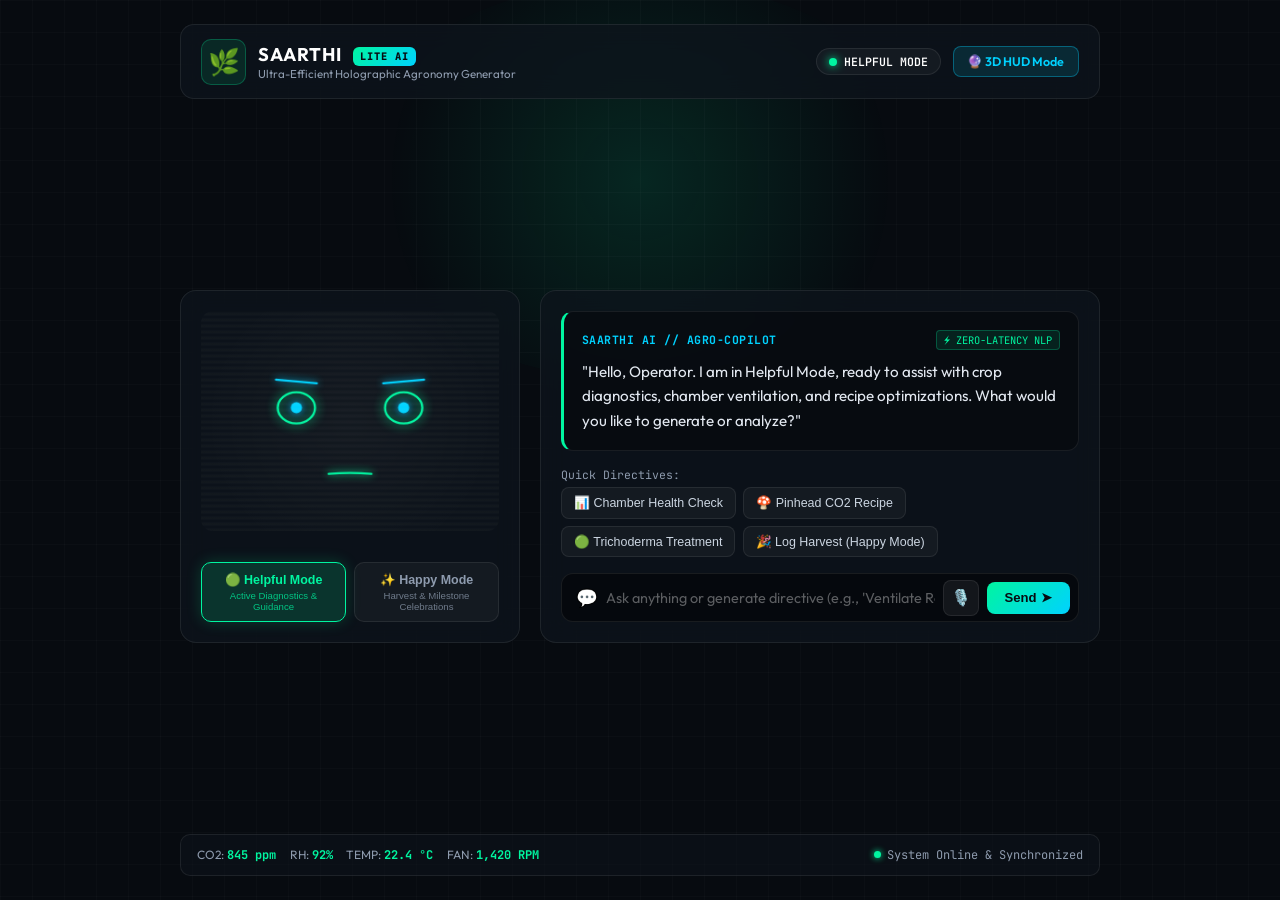
<file: src/main/resources/static/lite.html>
<!DOCTYPE html>
<html lang="en">
<head>
  <meta charset="UTF-8">
  <meta name="viewport" content="width=device-width, initial-scale=1.0">
  <title>SAARTHI LITE | Minimalist Holographic AI Generator</title>
  <link rel="preconnect" href="https://fonts.googleapis.com">
  <link rel="preconnect" href="https://fonts.gstatic.com" crossorigin>
  <link href="https://fonts.googleapis.com/css2?family=Outfit:wght@300;400;600;700&family=JetBrains+Mono:wght@400;600&display=swap" rel="stylesheet">
  <link rel="stylesheet" href="lite.css">
</head>
<body>
  <div class="app-background">
    <div class="ambient-glow" id="ambientGlow"></div>
    <div class="hologram-grid-overlay"></div>
  </div>

  <div class="lite-container">
    <!-- TOP MINIMAL NAVIGATION BAR -->
    <header class="lite-header">
      <div class="brand-group">
        <div class="brand-symbol">🌿</div>
        <div>
          <h1 class="brand-title">SAARTHI <span class="badge-lite">LITE AI</span></h1>
          <span class="brand-sub">Ultra-Efficient Holographic Agronomy Generator</span>
        </div>
      </div>

      <div class="header-actions">
        <!-- Mode Switcher Badge -->
        <div class="mode-indicator" id="modeIndicator">
          <span class="mode-dot helpful"></span>
          <span class="mode-text" id="modeText">HELPFUL MODE</span>
        </div>
        <a href="index.html" class="btn-switch-3d" title="Switch to Full 3D Digital Twin HUD">
          <span>🔮 3D HUD Mode</span>
        </a>
      </div>
    </header>

    <!-- MAIN INTERACTIVE GENERATOR STAGE -->
    <main class="lite-stage">
      <!-- MINIMALIST HOLOGRAPHIC FACE AVATAR CARD -->
      <div class="face-card" id="faceCard">
        <div class="face-canvas-wrapper">
          <canvas id="minimalistFaceCanvas" width="320" height="240" class="face-canvas"></canvas>
          <div class="face-scanline"></div>
        </div>

        <!-- Mode Toggle Pill Bar -->
        <div class="mode-pill-bar">
          <button class="btn-mode-pill active" id="btnModeHelpful" onclick="switchEmotionMode('helpful')">
            <span>🟢 Helpful Mode</span>
            <small>Active Diagnostics & Guidance</small>
          </button>
          <button class="btn-mode-pill" id="btnModeHappy" onclick="switchEmotionMode('happy')">
            <span>✨ Happy Mode</span>
            <small>Harvest & Milestone Celebrations</small>
          </button>
        </div>
      </div>

      <!-- INTERACTIVE AI DIALOGUE & GENERATOR CARD -->
      <section class="dialogue-generator-card">
        <!-- Live Dialogue Output -->
        <div class="speech-output-box" id="speechOutputBox">
          <div class="speech-header">
            <span class="speaker-tag" id="speakerTag">SAARTHI AI // AGRO-COPILOT</span>
            <span class="latency-badge" id="latencyBadge">⚡ ZERO-LATENCY NLP</span>
          </div>
          <p class="speech-text" id="saarthiSpeechText">
            "Hello, Operator. I am in Helpful Mode, ready to assist with crop diagnostics, chamber ventilation, and recipe optimizations. What would you like to generate or analyze?"
          </p>
        </div>

        <!-- Proactive Assistance & Error-Correction Chips -->
        <div class="suggestion-chips-row" id="suggestionChips">
          <span class="chips-label">Quick Directives:</span>
          <button class="chip-btn" onclick="executeQuickPrompt('Check current chamber stability and suggest optimizations')">
            📊 Chamber Health Check
          </button>
          <button class="chip-btn" onclick="executeQuickPrompt('Diagnose oyster mushroom pinhead formation and CO2 levels')">
            🍄 Pinhead CO2 Recipe
          </button>
          <button class="chip-btn" onclick="executeQuickPrompt('Isolate substrate and spot-treat Trichoderma mold')">
            🟢 Trichoderma Treatment
          </button>
          <button class="chip-btn" onclick="executeQuickPrompt('Log 15kg oyster mushroom harvest and celebrate milestone')">
            🎉 Log Harvest (Happy Mode)
          </button>
        </div>

        <!-- Error Feedback & Auto-Correction Banner (Hidden by default) -->
        <div class="error-correction-banner" id="correctionBanner" style="display: none;">
          <span class="correction-icon">✨</span>
          <span class="correction-text" id="correctionText">Auto-corrected query to optimal agronomy syntax.</span>
        </div>

        <!-- Floating Prompt Generator Input Bar -->
        <form class="prompt-form" onsubmit="handlePromptSubmit(event)">
          <div class="input-wrapper">
            <span class="prompt-icon">💬</span>
            <input 
              type="text" 
              id="promptInput" 
              placeholder="Ask anything or generate directive (e.g., 'Ventilate Room 1', 'Fix tip burn')..." 
              autocomplete="off"
              oninput="handleTypingCadence()"
            >
            <button type="button" class="btn-mic-lite" id="btnMicLite" onclick="toggleLiteMic()" title="Speak with live microphone (M)">
              🎙️
            </button>
            <button type="submit" class="btn-send-lite" title="Send Prompt">
              <span>Send</span> ➤
            </button>
          </div>
        </form>
      </section>
    </main>

    <!-- FOOTER TELEMETRY SYNC -->
    <footer class="lite-footer">
      <div class="footer-telemetry">
        <span class="telemetry-pill">CO2: <strong id="tCO2">845 ppm</strong></span>
        <span class="telemetry-pill">RH: <strong id="tRH">92%</strong></span>
        <span class="telemetry-pill">TEMP: <strong id="tTemp">22.4 °C</strong></span>
        <span class="telemetry-pill">FAN: <strong id="tFan">1,420 RPM</strong></span>
      </div>
      <div class="footer-status">
        <span class="status-dot"></span> System Online & Synchronized
      </div>
    </footer>
  </div>

  <script src="lite.js"></script>
</body>
</html>
</file>
<file: src/main/resources/static/lite.css>
/* ==========================================================================
   SAARTHI LITE: ULTRA-EFFICIENT MINIMALIST HOLOGRAPHIC AI STYLES
   ========================================================================== */

:root {
  --bg-dark: #070B10;
  --panel-bg: rgba(14, 20, 29, 0.75);
  --glass-border: rgba(255, 255, 255, 0.08);
  --glass-blur: blur(14px);

  /* Helpful Palette */
  --helpful-primary: #00F5A0;
  --helpful-secondary: #00D2FF;
  --helpful-glow: 0 0 25px rgba(0, 245, 160, 0.25);

  /* Happy Palette */
  --happy-primary: #9D4EDD;
  --happy-secondary: #FF70A6;
  --happy-glow: 0 0 25px rgba(157, 78, 221, 0.35);

  --text-main: #FFFFFF;
  --text-muted: #8E9BAE;
  --font-sans: 'Outfit', -apple-system, BlinkMacSystemFont, sans-serif;
  --font-mono: 'JetBrains Mono', monospace;
}

* {
  box-sizing: border-box;
  margin: 0;
  padding: 0;
}

body {
  background-color: var(--bg-dark);
  color: var(--text-main);
  font-family: var(--font-sans);
  min-height: 100vh;
  overflow-x: hidden;
  display: flex;
  flex-direction: column;
}

/* AMBIENT BACKGROUND & SCANLINES */
.app-background {
  position: fixed;
  top: 0;
  left: 0;
  width: 100%;
  height: 100%;
  pointer-events: none;
  z-index: 0;
}

.ambient-glow {
  position: absolute;
  top: 20%;
  left: 50%;
  transform: translate(-50%, -50%);
  width: 600px;
  height: 400px;
  border-radius: 50%;
  background: radial-gradient(circle, rgba(0, 245, 160, 0.12) 0%, transparent 70%);
  transition: all 0.6s ease;
}

.ambient-glow.happy {
  background: radial-gradient(circle, rgba(157, 78, 221, 0.18) 0%, transparent 70%);
}

.hologram-grid-overlay {
  position: absolute;
  top: 0;
  left: 0;
  width: 100%;
  height: 100%;
  background-image: 
    linear-gradient(rgba(255, 255, 255, 0.02) 1px, transparent 1px),
    linear-gradient(90deg, rgba(255, 255, 255, 0.02) 1px, transparent 1px);
  background-size: 32px 32px;
}

/* CONTAINER */
.lite-container {
  position: relative;
  z-index: 1;
  max-width: 960px;
  margin: 0 auto;
  padding: 1.5rem 1.25rem;
  width: 100%;
  min-height: 100vh;
  display: flex;
  flex-direction: column;
  justify-content: space-between;
}

/* HEADER */
.lite-header {
  display: flex;
  align-items: center;
  justify-content: space-between;
  padding: 0.85rem 1.25rem;
  background: var(--panel-bg);
  backdrop-filter: var(--glass-blur);
  border: 1px solid var(--glass-border);
  border-radius: 14px;
}

.brand-group {
  display: flex;
  align-items: center;
  gap: 0.75rem;
}

.brand-symbol {
  font-size: 1.6rem;
  padding: 0.35rem;
  background: rgba(0, 245, 160, 0.1);
  border-radius: 10px;
  border: 1px solid rgba(0, 245, 160, 0.25);
}

.brand-title {
  font-size: 1.15rem;
  font-weight: 700;
  letter-spacing: 1px;
}

.badge-lite {
  font-size: 0.65rem;
  font-family: var(--font-mono);
  background: linear-gradient(135deg, #00F5A0, #00D2FF);
  color: #070B10;
  padding: 0.15rem 0.45rem;
  border-radius: 6px;
  font-weight: 800;
  margin-left: 0.35rem;
}

.brand-sub {
  display: block;
  font-size: 0.72rem;
  color: var(--text-muted);
}

.header-actions {
  display: flex;
  align-items: center;
  gap: 0.75rem;
}

.mode-indicator {
  display: flex;
  align-items: center;
  gap: 0.45rem;
  background: rgba(255, 255, 255, 0.04);
  border: 1px solid var(--glass-border);
  padding: 0.3rem 0.75rem;
  border-radius: 20px;
  font-size: 0.72rem;
  font-family: var(--font-mono);
  font-weight: 600;
}

.mode-dot {
  width: 8px;
  height: 8px;
  border-radius: 50%;
  background: var(--helpful-primary);
  box-shadow: 0 0 8px var(--helpful-primary);
  transition: all 0.3s ease;
}

.mode-dot.happy {
  background: var(--happy-primary);
  box-shadow: 0 0 8px var(--happy-primary);
}

.btn-switch-3d {
  padding: 0.45rem 0.85rem;
  border-radius: 8px;
  background: rgba(0, 210, 255, 0.12);
  border: 1px solid rgba(0, 210, 255, 0.35);
  color: var(--helpful-secondary);
  font-size: 0.78rem;
  font-weight: 600;
  text-decoration: none;
  transition: all 0.2s ease;
}

.btn-switch-3d:hover {
  background: rgba(0, 210, 255, 0.25);
  box-shadow: 0 0 15px rgba(0, 210, 255, 0.3);
  transform: translateY(-1px);
}

/* MAIN STAGE */
.lite-stage {
  margin: 1.5rem 0;
  display: grid;
  grid-template-columns: 340px 1fr;
  gap: 1.25rem;
  align-items: stretch;
}

/* FACE AVATAR CARD */
.face-card {
  background: var(--panel-bg);
  backdrop-filter: var(--glass-blur);
  border: 1px solid var(--glass-border);
  border-radius: 16px;
  padding: 1.25rem;
  display: flex;
  flex-direction: column;
  align-items: center;
  justify-content: space-between;
  transition: all 0.4s ease;
}

.face-card.helpful {
  border-color: rgba(0, 245, 160, 0.3);
  box-shadow: var(--helpful-glow);
}

.face-card.happy {
  border-color: rgba(157, 78, 221, 0.35);
  box-shadow: var(--happy-glow);
}

.face-canvas-wrapper {
  position: relative;
  width: 100%;
  height: 220px;
  display: flex;
  align-items: center;
  justify-content: center;
  border-radius: 12px;
  background: radial-gradient(circle at 50% 50%, rgba(255, 255, 255, 0.03) 0%, transparent 80%);
  overflow: hidden;
}

.face-canvas {
  width: 320px;
  height: 220px;
  display: block;
}

.face-scanline {
  position: absolute;
  top: 0;
  left: 0;
  width: 100%;
  height: 100%;
  background: linear-gradient(180deg, transparent 0%, rgba(255, 255, 255, 0.03) 50%, transparent 100%);
  background-size: 100% 6px;
  pointer-events: none;
  animation: scan-loop 5s infinite linear;
}

@keyframes scan-loop {
  0% { transform: translateY(-100%); }
  100% { transform: translateY(100%); }
}

.mode-pill-bar {
  display: grid;
  grid-template-columns: 1fr 1fr;
  gap: 0.5rem;
  width: 100%;
  margin-top: 1rem;
}

.btn-mode-pill {
  padding: 0.6rem 0.5rem;
  border-radius: 10px;
  background: rgba(255, 255, 255, 0.04);
  border: 1px solid var(--glass-border);
  color: var(--text-muted);
  cursor: pointer;
  display: flex;
  flex-direction: column;
  align-items: center;
  gap: 0.15rem;
  transition: all 0.25s ease;
}

.btn-mode-pill span {
  font-size: 0.78rem;
  font-weight: 700;
}

.btn-mode-pill small {
  font-size: 0.6rem;
  opacity: 0.75;
  text-align: center;
}

.btn-mode-pill.active {
  background: rgba(0, 245, 160, 0.15);
  border-color: var(--helpful-primary);
  color: var(--helpful-primary);
  box-shadow: 0 0 15px rgba(0, 245, 160, 0.2);
}

.btn-mode-pill#btnModeHappy.active {
  background: rgba(157, 78, 221, 0.2);
  border-color: var(--happy-primary);
  color: #E2CAFF;
  box-shadow: 0 0 15px rgba(157, 78, 221, 0.25);
}

/* DIALOGUE & GENERATOR CARD */
.dialogue-generator-card {
  background: var(--panel-bg);
  backdrop-filter: var(--glass-blur);
  border: 1px solid var(--glass-border);
  border-radius: 16px;
  padding: 1.25rem;
  display: flex;
  flex-direction: column;
  justify-content: space-between;
  gap: 1rem;
}

.speech-output-box {
  background: rgba(5, 8, 12, 0.6);
  border: 1px solid var(--glass-border);
  border-left: 3px solid var(--helpful-primary);
  border-radius: 12px;
  padding: 1.1rem;
  min-height: 120px;
  transition: all 0.3s ease;
}

.speech-output-box.happy {
  border-left-color: var(--happy-primary);
}

.speech-header {
  display: flex;
  justify-content: space-between;
  align-items: center;
  margin-bottom: 0.6rem;
}

.speaker-tag {
  font-family: var(--font-mono);
  font-size: 0.72rem;
  font-weight: 700;
  color: var(--helpful-secondary);
  letter-spacing: 0.5px;
}

.latency-badge {
  font-family: var(--font-mono);
  font-size: 0.65rem;
  color: var(--helpful-primary);
  background: rgba(0, 245, 160, 0.1);
  padding: 0.15rem 0.45rem;
  border-radius: 4px;
  border: 1px solid rgba(0, 245, 160, 0.25);
}

.speech-text {
  font-size: 0.95rem;
  line-height: 1.6;
  color: #E2E8F0;
}

/* SUGGESTION CHIPS */
.suggestion-chips-row {
  display: flex;
  flex-wrap: wrap;
  align-items: center;
  gap: 0.45rem;
}

.chips-label {
  font-size: 0.72rem;
  font-family: var(--font-mono);
  color: var(--text-muted);
  width: 100%;
  margin-bottom: -0.15rem;
}

.chip-btn {
  padding: 0.45rem 0.75rem;
  border-radius: 8px;
  background: rgba(255, 255, 255, 0.04);
  border: 1px solid var(--glass-border);
  color: #CBD5E1;
  font-size: 0.78rem;
  cursor: pointer;
  transition: all 0.2s ease;
}

.chip-btn:hover {
  background: rgba(0, 245, 160, 0.12);
  border-color: var(--helpful-primary);
  color: var(--helpful-primary);
  transform: translateY(-1px);
}

/* ERROR CORRECTION BANNER */
.error-correction-banner {
  display: flex;
  align-items: center;
  gap: 0.5rem;
  padding: 0.5rem 0.85rem;
  background: rgba(0, 210, 255, 0.1);
  border: 1px solid rgba(0, 210, 255, 0.3);
  border-radius: 8px;
  font-size: 0.78rem;
  color: var(--helpful-secondary);
  font-family: var(--font-mono);
  animation: fadeIn 0.3s ease;
}

@keyframes fadeIn {
  from { opacity: 0; transform: translateY(-4px); }
  to { opacity: 1; transform: translateY(0); }
}

/* FLOATING PROMPT FORM */
.prompt-form {
  width: 100%;
}

.input-wrapper {
  display: flex;
  align-items: center;
  gap: 0.5rem;
  background: rgba(5, 8, 12, 0.85);
  border: 1px solid var(--glass-border);
  border-radius: 12px;
  padding: 0.35rem 0.5rem 0.35rem 0.85rem;
  transition: all 0.25s ease;
}

.input-wrapper:focus-within {
  border-color: var(--helpful-primary);
  box-shadow: 0 0 20px rgba(0, 245, 160, 0.2);
}

.prompt-icon {
  font-size: 1.1rem;
  color: var(--text-muted);
}

.input-wrapper input {
  flex: 1;
  background: transparent;
  border: none;
  outline: none;
  color: #FFF;
  font-size: 0.9rem;
  font-family: var(--font-sans);
}

.input-wrapper input::placeholder {
  color: rgba(255, 255, 255, 0.35);
}

.btn-mic-lite {
  background: rgba(255, 255, 255, 0.06);
  border: 1px solid var(--glass-border);
  border-radius: 8px;
  width: 36px;
  height: 36px;
  display: flex;
  align-items: center;
  justify-content: center;
  font-size: 1rem;
  cursor: pointer;
  transition: all 0.2s ease;
}

.btn-mic-lite:hover {
  background: rgba(0, 245, 160, 0.2);
  border-color: var(--helpful-primary);
}

.btn-mic-lite.recording {
  background: #FF3366;
  border-color: #FF3366;
  animation: pulse-dot 1s infinite;
}

.btn-send-lite {
  background: linear-gradient(135deg, #00F5A0, #00D2FF);
  border: none;
  border-radius: 8px;
  padding: 0.55rem 1.1rem;
  font-size: 0.82rem;
  font-weight: 700;
  color: #070B10;
  cursor: pointer;
  display: flex;
  align-items: center;
  gap: 0.3rem;
  transition: all 0.2s ease;
}

.btn-send-lite:hover {
  box-shadow: 0 0 15px rgba(0, 245, 160, 0.4);
  transform: translateY(-1px);
}

/* FOOTER */
.lite-footer {
  display: flex;
  align-items: center;
  justify-content: space-between;
  padding: 0.75rem 1rem;
  background: rgba(14, 20, 29, 0.5);
  border: 1px solid var(--glass-border);
  border-radius: 10px;
  font-size: 0.75rem;
  color: var(--text-muted);
}

.footer-telemetry {
  display: flex;
  gap: 0.85rem;
  flex-wrap: wrap;
}

.telemetry-pill strong {
  color: var(--helpful-primary);
  font-family: var(--font-mono);
}

.footer-status {
  display: flex;
  align-items: center;
  gap: 0.4rem;
  font-family: var(--font-mono);
}

.status-dot {
  width: 7px;
  height: 7px;
  border-radius: 50%;
  background: var(--helpful-primary);
  box-shadow: 0 0 6px var(--helpful-primary);
}

@keyframes pulse-dot {
  0%, 100% { opacity: 1; }
  50% { opacity: 0.4; }
}

/* RESPONSIVE */
@media (max-width: 768px) {
  .lite-stage {
    grid-template-columns: 1fr;
  }
  .face-canvas-wrapper {
    height: 180px;
  }
  .face-canvas {
    width: 280px;
    height: 180px;
  }
}
</file>
